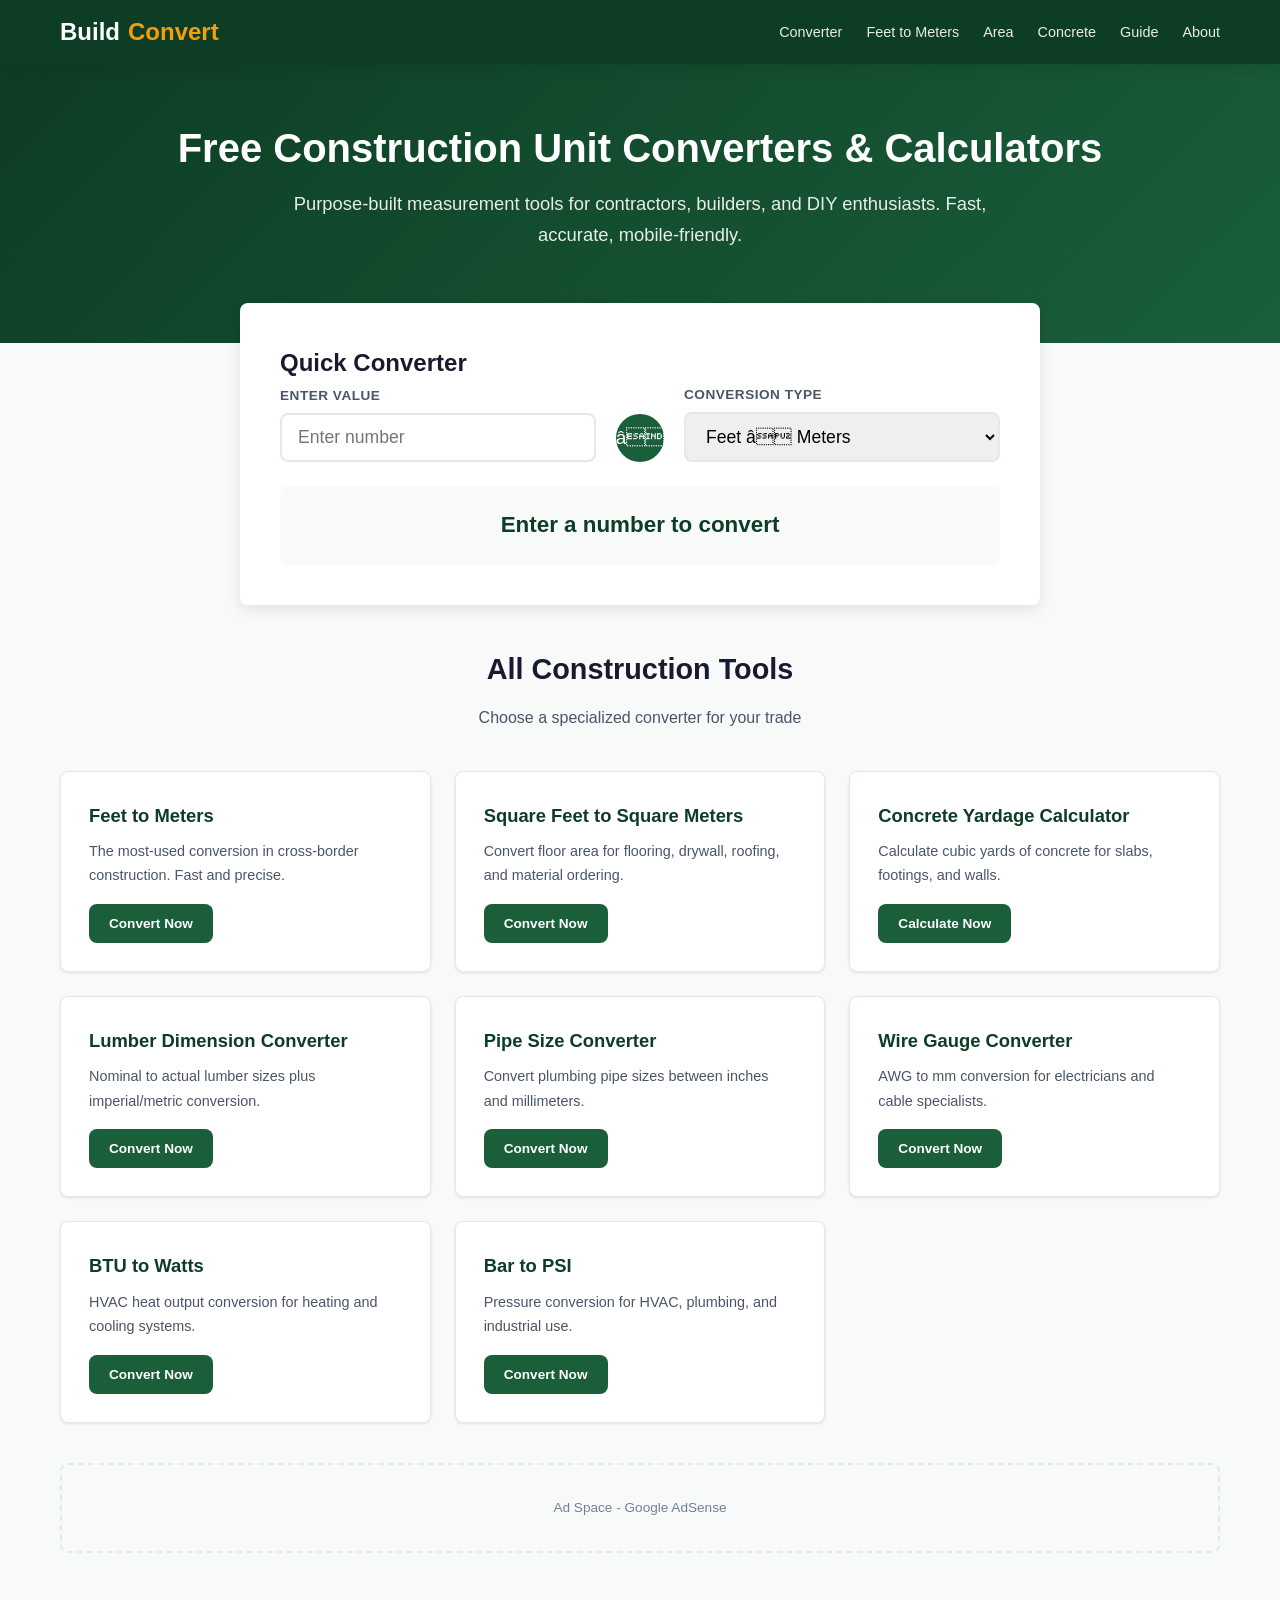
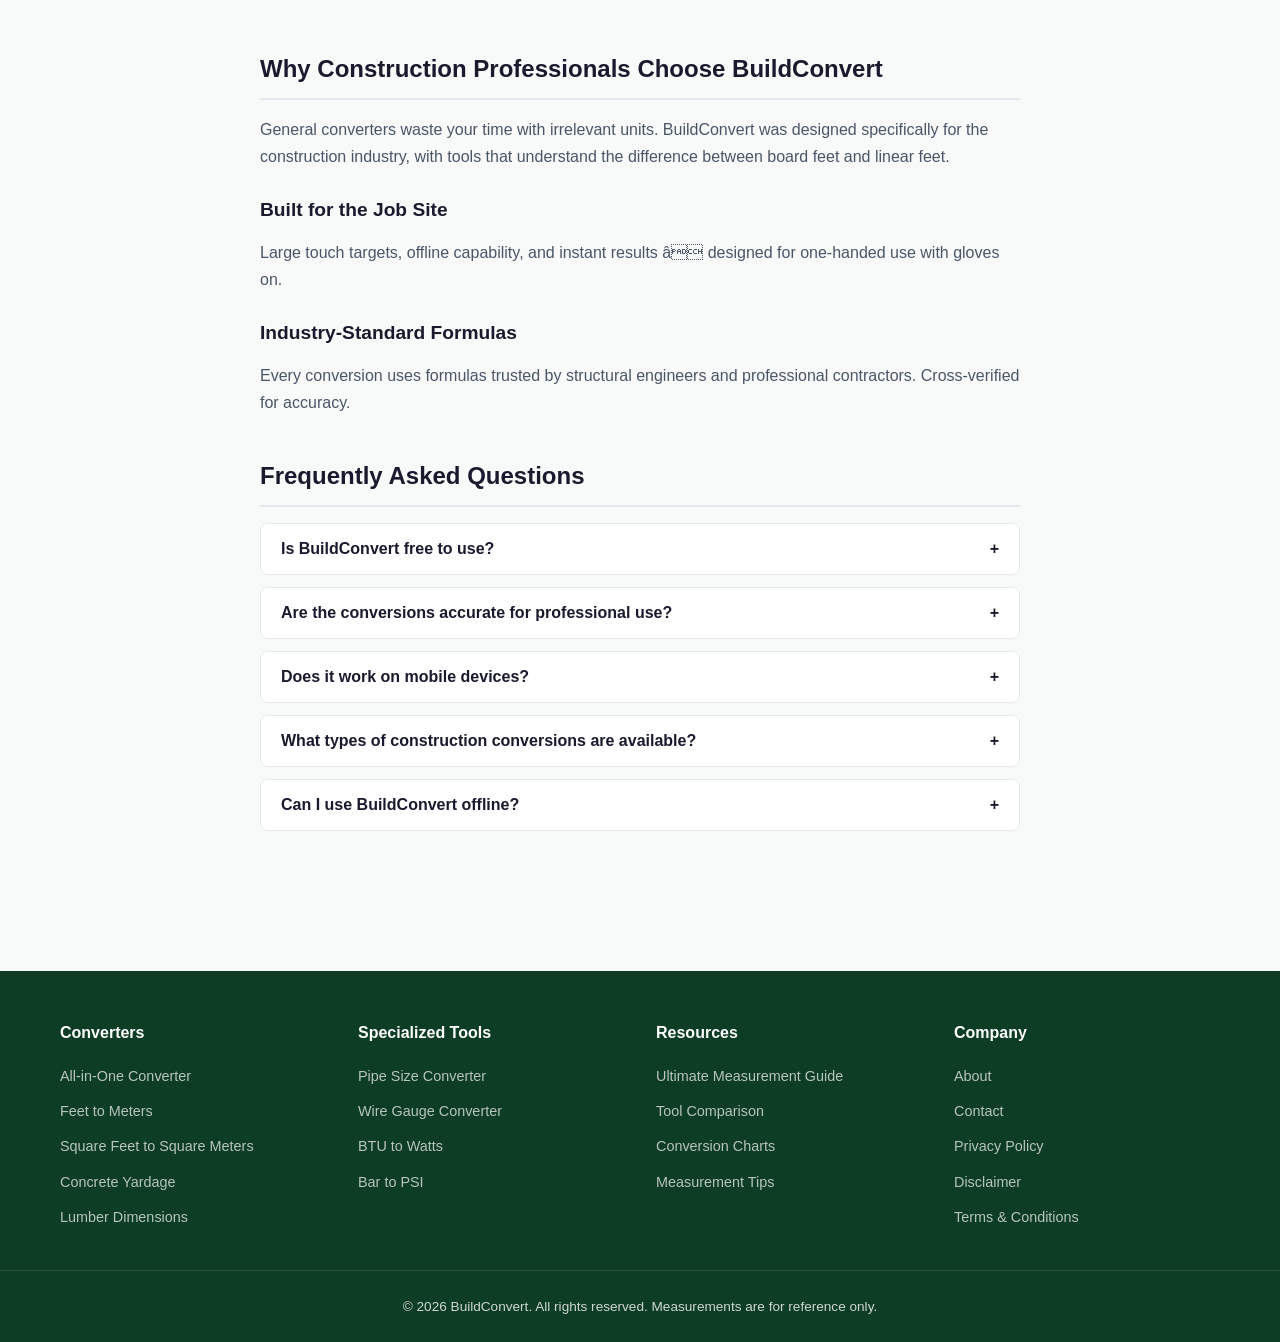
<file: index.html>
<!DOCTYPE html>
<html lang="en">
<head>
  <meta charset="UTF-8">
  <meta name="viewport" content="width=device-width, initial-scale=1.0">
  <title>BuildConvert - Free Construction Unit Converters & Calculators</title>
  <meta name="description" content="Free construction unit converters and calculators for contractors and DIY builders. Convert feet to meters, calculate concrete yardage, and more.">
  <link rel="canonical" href="https://buildconvert.com/">
  <meta name="robots" content="index, follow">
  <meta property="og:title" content="BuildConvert - Free Construction Unit Converters & Calculators">
  <meta property="og:description" content="Free construction unit converters and calculators for contractors and DIY builders. Convert feet to meters, calculate concrete yardage, and more.">
  <meta property="og:type" content="website">
  <meta property="og:url" content="https://buildconvert.com/">
  <meta name="twitter:card" content="summary">
  <link rel="stylesheet" href="/css/style.css">
  <link rel="icon" type="image/svg+xml" href="/favicon.svg">
</head>
<body>
  <header class="site-header">
    <nav class="nav-container">
      <a href="/" class="logo">Build<span>Convert</span></a>
      <ul class="nav-links">
        <li><a href="/construction-measurement-converter">Converter</a></li>
        <li><a href="/feet-to-meters-converter">Feet to Meters</a></li>
        <li><a href="/square-feet-to-square-meters">Area</a></li>
        <li><a href="/concrete-yardage-calculator">Concrete</a></li>
        <li><a href="/ultimate-guide-construction-measurements">Guide</a></li>
        <li><a href="/about">About</a></li>
      </ul>
      <button class="mobile-menu-btn" aria-label="Menu">â°</button>
    </nav>
  </header>
  <section class="hero">
    <div class="container">
      <h1>Free Construction Unit Converters & Calculators</h1>
      <p>Purpose-built measurement tools for contractors, builders, and DIY enthusiasts. Fast, accurate, mobile-friendly.</p>
    </div>
  </section>
  <div class="container">
    <div class="converter-section" id="converter" data-type="feet-meters">
      <h2>Quick Converter</h2>
      <div class="converter-form">
        <div class="form-group">
          <label for="conv-input">Enter Value</label>
          <input type="number" id="conv-input" placeholder="Enter number" step="any">
        </div>
        <button id="swap-btn" class="swap-btn" aria-label="Swap units">â</button>
        <div class="form-group">
          <label>Conversion Type</label>
          <select id="conv-select" onchange="document.getElementById('converter').dataset.type=this.value;document.getElementById('conv-input').dispatchEvent(new Event('input'))">
            <option value="feet-meters">Feet â Meters</option>
            <option value="meters-feet">Meters â Feet</option>
            <option value="inches-cm">Inches â Centimeters</option>
            <option value="sqft-sqm">Sq Feet â Sq Meters</option>
            <option value="lbs-kg">Pounds â Kilograms</option>
            <option value="gallons-liters">Gallons â Liters</option>
            <option value="bar-psi">Bar â PSI</option>
            <option value="btu-watts">BTU/hr â Watts</option>
          </select>
        </div>
      </div>
      <div class="result-display" id="conv-result">Enter a number to convert</div>
    </div>
    <h2 style="text-align:center;margin:40px 0 10px;font-size:1.8rem;">All Construction Tools</h2>
    <p style="text-align:center;color:#4a5568;margin-bottom:32px;">Choose a specialized converter for your trade</p>
    <div class="tools-grid">
      <div class="tool-card"><h3>Feet to Meters</h3><p>The most-used conversion in cross-border construction. Fast and precise.</p><a href="/feet-to-meters-converter">Convert Now</a></div>
      <div class="tool-card"><h3>Square Feet to Square Meters</h3><p>Convert floor area for flooring, drywall, roofing, and material ordering.</p><a href="/square-feet-to-square-meters">Convert Now</a></div>
      <div class="tool-card"><h3>Concrete Yardage Calculator</h3><p>Calculate cubic yards of concrete for slabs, footings, and walls.</p><a href="/concrete-yardage-calculator">Calculate Now</a></div>
      <div class="tool-card"><h3>Lumber Dimension Converter</h3><p>Nominal to actual lumber sizes plus imperial/metric conversion.</p><a href="/lumber-dimension-converter">Convert Now</a></div>
      <div class="tool-card"><h3>Pipe Size Converter</h3><p>Convert plumbing pipe sizes between inches and millimeters.</p><a href="/plumbing-pipe-size-converter">Convert Now</a></div>
      <div class="tool-card"><h3>Wire Gauge Converter</h3><p>AWG to mm conversion for electricians and cable specialists.</p><a href="/wire-gauge-converter-awg-mm">Convert Now</a></div>
      <div class="tool-card"><h3>BTU to Watts</h3><p>HVAC heat output conversion for heating and cooling systems.</p><a href="/btu-to-watts-hvac-converter">Convert Now</a></div>
      <div class="tool-card"><h3>Bar to PSI</h3><p>Pressure conversion for HVAC, plumbing, and industrial use.</p><a href="/bar-to-psi-hvac-converter">Convert Now</a></div>
    </div>
    <div class="ad-slot">Ad Space - Google AdSense</div>
    <div class="content-section">
      <h2>Why Construction Professionals Choose BuildConvert</h2>
      <p>General converters waste your time with irrelevant units. BuildConvert was designed specifically for the construction industry, with tools that understand the difference between board feet and linear feet.</p>
      <h3>Built for the Job Site</h3>
      <p>Large touch targets, offline capability, and instant results â designed for one-handed use with gloves on.</p>
      <h3>Industry-Standard Formulas</h3>
      <p>Every conversion uses formulas trusted by structural engineers and professional contractors. Cross-verified for accuracy.</p>
      <div class="faq-section">
        <h2>Frequently Asked Questions</h2>
        <div class="faq-item"><button class="faq-question">Is BuildConvert free to use? <span class="faq-icon">+</span></button><div class="faq-answer"><p>Yes, all BuildConvert tools are 100% free. No signup, no hidden fees.</p></div></div>
        <div class="faq-item"><button class="faq-question">Are the conversions accurate for professional use? <span class="faq-icon">+</span></button><div class="faq-answer"><p>Our tools use industry-standard conversion factors verified against NIST standards. Always verify critical measurements with professional instruments.</p></div></div>
        <div class="faq-item"><button class="faq-question">Does it work on mobile devices? <span class="faq-icon">+</span></button><div class="faq-answer"><p>Yes, every tool is optimized for mobile use with large inputs and instant results â perfect for on-site use.</p></div></div>
        <div class="faq-item"><button class="faq-question">What types of construction conversions are available? <span class="faq-icon">+</span></button><div class="faq-answer"><p>We cover linear measurements, area, volume, weight, pressure, temperature, wire gauge, pipe sizes, and more.</p></div></div>
        <div class="faq-item"><button class="faq-question">Can I use BuildConvert offline? <span class="faq-icon">+</span></button><div class="faq-answer"><p>Bookmark any tool page and it works even with poor connectivity â all calculations run in your browser.</p></div></div>
      </div>
    </div>
  </div>
  <footer class="site-footer">
    <div class="footer-grid">
      <div class="footer-col">
        <h4>Converters</h4>
        <ul>
          <li><a href="/construction-measurement-converter">All-in-One Converter</a></li>
          <li><a href="/feet-to-meters-converter">Feet to Meters</a></li>
          <li><a href="/square-feet-to-square-meters">Square Feet to Square Meters</a></li>
          <li><a href="/concrete-yardage-calculator">Concrete Yardage</a></li>
          <li><a href="/lumber-dimension-converter">Lumber Dimensions</a></li>
        </ul>
      </div>
      <div class="footer-col">
        <h4>Specialized Tools</h4>
        <ul>
          <li><a href="/plumbing-pipe-size-converter">Pipe Size Converter</a></li>
          <li><a href="/wire-gauge-converter-awg-mm">Wire Gauge Converter</a></li>
          <li><a href="/btu-to-watts-hvac-converter">BTU to Watts</a></li>
          <li><a href="/bar-to-psi-hvac-converter">Bar to PSI</a></li>
        </ul>
      </div>
      <div class="footer-col">
        <h4>Resources</h4>
        <ul>
          <li><a href="/ultimate-guide-construction-measurements">Ultimate Measurement Guide</a></li>
          <li><a href="/best-construction-converter-tool">Tool Comparison</a></li>
          <li><a href="/blog/feet-meters-conversion-chart">Conversion Charts</a></li>
          <li><a href="/blog/contractor-measurement-tips">Measurement Tips</a></li>
        </ul>
      </div>
      <div class="footer-col">
        <h4>Company</h4>
        <ul>
          <li><a href="/about">About</a></li>
          <li><a href="/contact">Contact</a></li>
          <li><a href="/privacy-policy">Privacy Policy</a></li>
          <li><a href="/disclaimer">Disclaimer</a></li>
          <li><a href="/terms">Terms & Conditions</a></li>
        </ul>
      </div>
    </div>
    <div class="footer-bottom">
      <p>&copy; 2026 BuildConvert. All rights reserved. Measurements are for reference only.</p>
    </div>
  </footer>
  <script src="/js/main.js"></script>
</body>
</html>
</file>
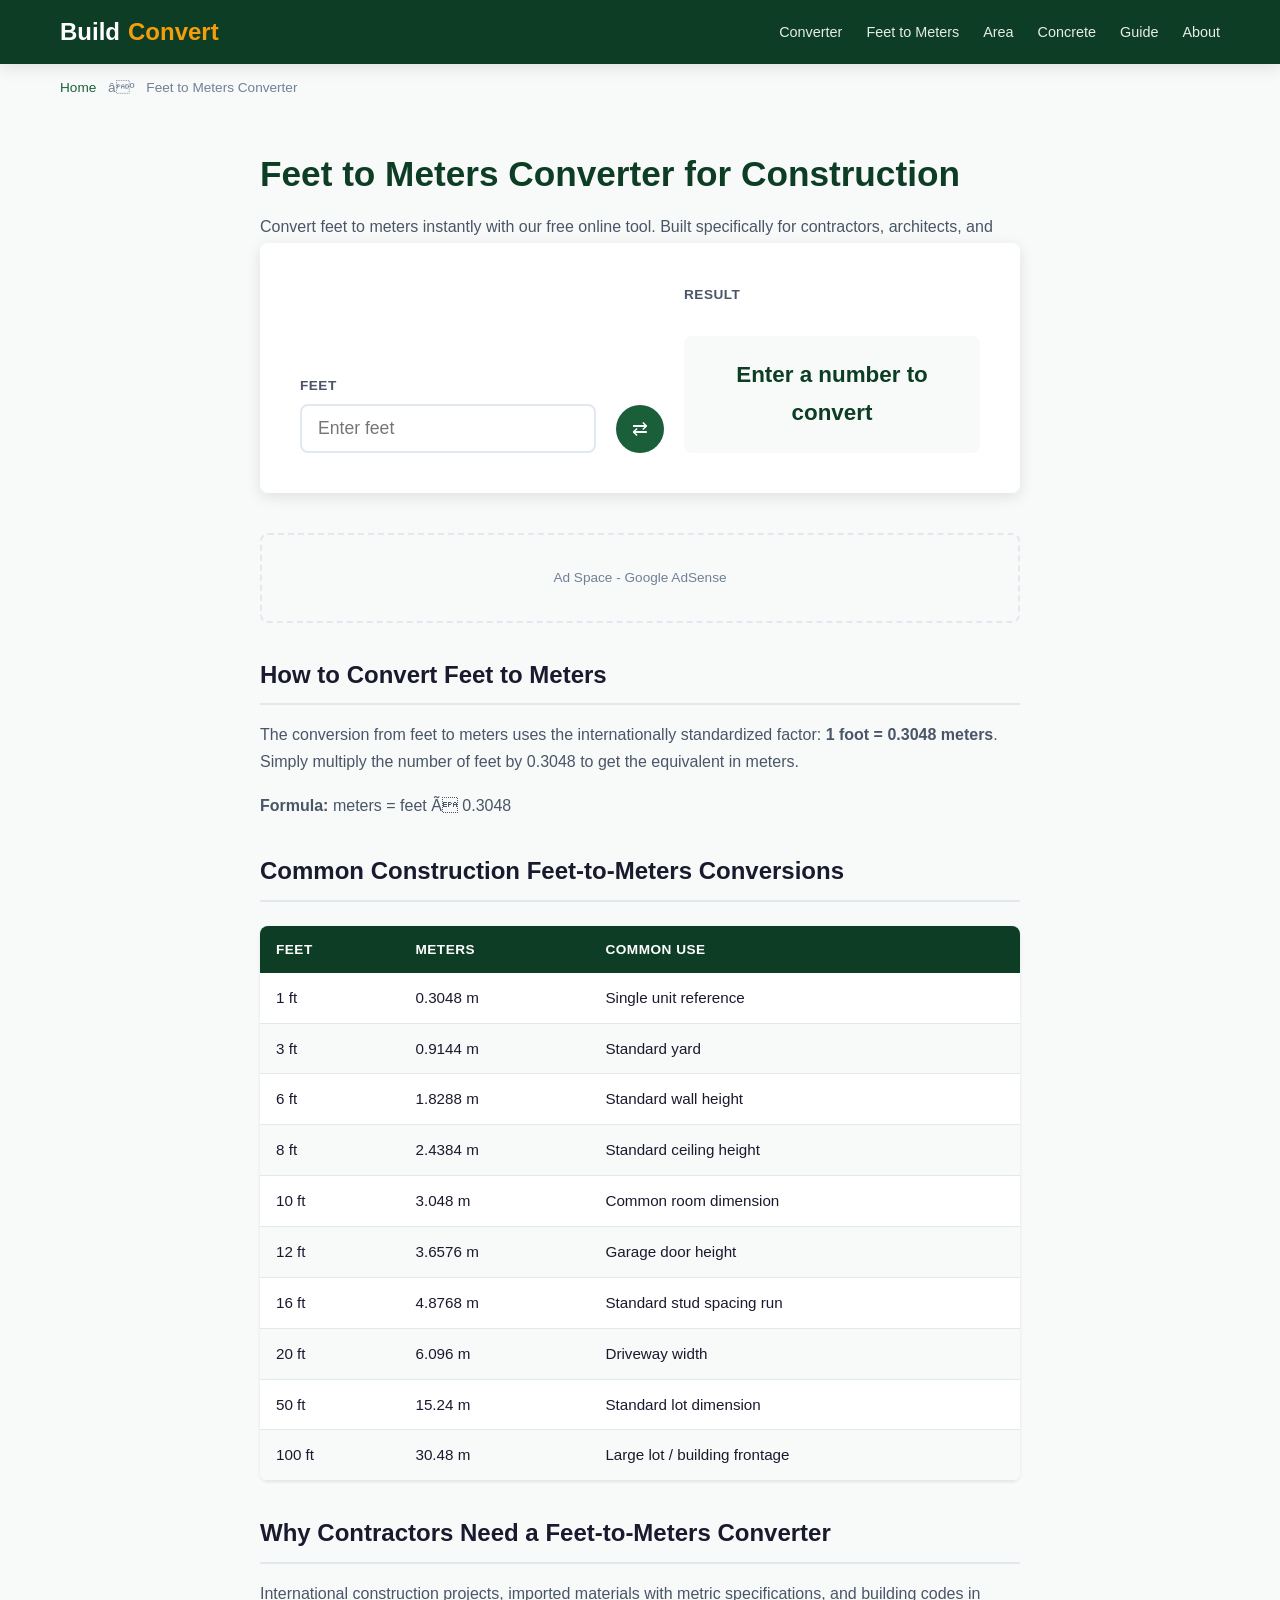
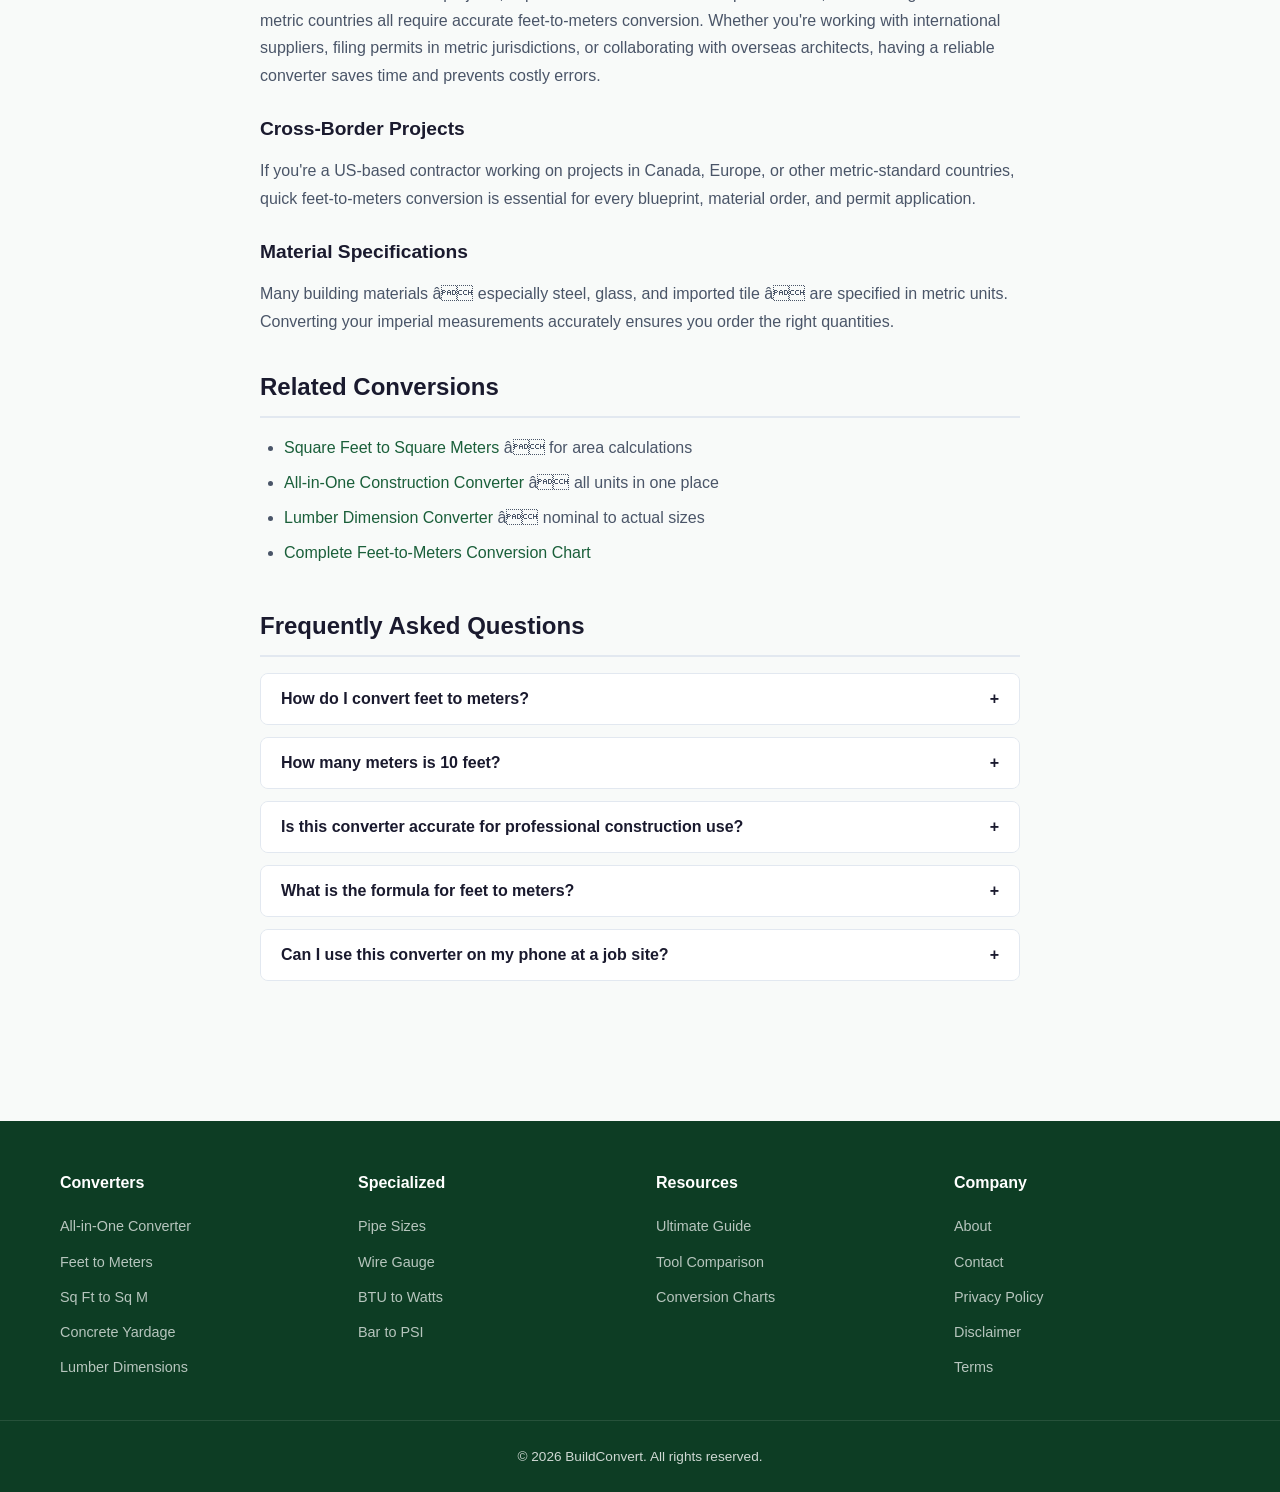
<file: feet-to-meters-converter/index.html>
<!DOCTYPE html>
<html lang="en">
<head>
  <meta charset="UTF-8">
  <meta name="viewport" content="width=device-width, initial-scale=1.0">
  <title>Feet to Meters Converter | Free Online Tool | BuildConvert</title>
  <meta name="description" content="Convert feet to meters instantly with our free construction converter. Accurate, fast, mobile-friendly tool built for contractors and builders.">
  <link rel="canonical" href="https://buildconvert.com/feet-to-meters-converter">
  <meta name="robots" content="index, follow">
  <meta property="og:title" content="Feet to Meters Converter | Free Online Tool | BuildConvert">
  <meta property="og:description" content="Convert feet to meters instantly with our free construction converter.">
  <meta property="og:type" content="website">
  <link rel="stylesheet" href="/css/style.css">
  <link rel="icon" type="image/svg+xml" href="/favicon.svg">
  <script type="application/ld+json">
  {
    "@context": "https://schema.org",
    "@type": "WebApplication",
    "name": "Feet to Meters Converter",
    "url": "https://buildconvert.com/feet-to-meters-converter",
    "applicationCategory": "UtilityApplication",
    "operatingSystem": "Any",
    "offers": { "@type": "Offer", "price": "0", "priceCurrency": "USD" },
    "description": "Free feet to meters converter for construction professionals."
  }
  </script>
  <script type="application/ld+json">
  {
    "@context": "https://schema.org",
    "@type": "FAQPage",
    "mainEntity": [
      {"@type": "Question", "name": "How do I convert feet to meters?", "acceptedAnswer": {"@type": "Answer", "text": "Multiply the number of feet by 0.3048 to get the equivalent in meters."}},
      {"@type": "Question", "name": "How many meters is 10 feet?", "acceptedAnswer": {"@type": "Answer", "text": "10 feet equals 3.048 meters."}},
      {"@type": "Question", "name": "Is this converter accurate for construction use?", "acceptedAnswer": {"@type": "Answer", "text": "Yes, our converter uses the internationally recognized conversion factor of 0.3048 meters per foot."}},
      {"@type": "Question", "name": "What is the formula for feet to meters?", "acceptedAnswer": {"@type": "Answer", "text": "meters = feet x 0.3048"}},
      {"@type": "Question", "name": "Can I use this on my phone at a job site?", "acceptedAnswer": {"@type": "Answer", "text": "Yes, BuildConvert is fully mobile-optimized with large touch targets for on-site use."}}
    ]
  }
  </script>
  <script type="application/ld+json">
  {
    "@context": "https://schema.org",
    "@type": "BreadcrumbList",
    "itemListElement": [
      {"@type": "ListItem", "position": 1, "name": "Home", "item": "https://buildconvert.com/"},
      {"@type": "ListItem", "position": 2, "name": "Feet to Meters Converter", "item": "https://buildconvert.com/feet-to-meters-converter"}
    ]
  }
  </script>
</head>
<body>
  <header class="site-header">
    <nav class="nav-container">
      <a href="/" class="logo">Build<span>Convert</span></a>
      <ul class="nav-links">
        <li><a href="/construction-measurement-converter">Converter</a></li>
        <li><a href="/feet-to-meters-converter">Feet to Meters</a></li>
        <li><a href="/square-feet-to-square-meters">Area</a></li>
        <li><a href="/concrete-yardage-calculator">Concrete</a></li>
        <li><a href="/ultimate-guide-construction-measurements">Guide</a></li>
        <li><a href="/about">About</a></li>
      </ul>
      <button class="mobile-menu-btn" aria-label="Menu">&#9776;</button>
    </nav>
  </header>
  <div class="container">
    <div class="breadcrumb">
      <a href="/">Home</a> <span>âº</span> Feet to Meters Converter
    </div>
    <div class="content-section">
      <h1>Feet to Meters Converter for Construction</h1>
      <p>Convert feet to meters instantly with our free online tool. Built specifically for contractors, architects, and builders who need accurate imperial-to-metric conversions on the job site.</p>
      
      <div class="converter-section" id="converter" data-type="feet-meters">
        <div class="converter-form">
          <div class="form-group">
            <label for="conv-input">Feet</label>
            <input type="number" id="conv-input" placeholder="Enter feet" step="any">
          </div>
          <button id="swap-btn" class="swap-btn" aria-label="Swap">&#8644;</button>
          <div class="form-group">
            <label>Result</label>
            <div class="result-display" id="conv-result">Enter a number to convert</div>
          </div>
        </div>
      </div>

      <div class="ad-slot">Ad Space - Google AdSense</div>

      <h2>How to Convert Feet to Meters</h2>
      <p>The conversion from feet to meters uses the internationally standardized factor: <strong>1 foot = 0.3048 meters</strong>. Simply multiply the number of feet by 0.3048 to get the equivalent in meters.</p>
      <p><strong>Formula:</strong> meters = feet Ã 0.3048</p>
      
      <h2>Common Construction Feet-to-Meters Conversions</h2>
      <table class="ref-table">
        <thead><tr><th>Feet</th><th>Meters</th><th>Common Use</th></tr></thead>
        <tbody>
          <tr><td>1 ft</td><td>0.3048 m</td><td>Single unit reference</td></tr>
          <tr><td>3 ft</td><td>0.9144 m</td><td>Standard yard</td></tr>
          <tr><td>6 ft</td><td>1.8288 m</td><td>Standard wall height</td></tr>
          <tr><td>8 ft</td><td>2.4384 m</td><td>Standard ceiling height</td></tr>
          <tr><td>10 ft</td><td>3.048 m</td><td>Common room dimension</td></tr>
          <tr><td>12 ft</td><td>3.6576 m</td><td>Garage door height</td></tr>
          <tr><td>16 ft</td><td>4.8768 m</td><td>Standard stud spacing run</td></tr>
          <tr><td>20 ft</td><td>6.096 m</td><td>Driveway width</td></tr>
          <tr><td>50 ft</td><td>15.24 m</td><td>Standard lot dimension</td></tr>
          <tr><td>100 ft</td><td>30.48 m</td><td>Large lot / building frontage</td></tr>
        </tbody>
      </table>

      <h2>Why Contractors Need a Feet-to-Meters Converter</h2>
      <p>International construction projects, imported materials with metric specifications, and building codes in metric countries all require accurate feet-to-meters conversion. Whether you're working with international suppliers, filing permits in metric jurisdictions, or collaborating with overseas architects, having a reliable converter saves time and prevents costly errors.</p>
      
      <h3>Cross-Border Projects</h3>
      <p>If you're a US-based contractor working on projects in Canada, Europe, or other metric-standard countries, quick feet-to-meters conversion is essential for every blueprint, material order, and permit application.</p>
      
      <h3>Material Specifications</h3>
      <p>Many building materials â especially steel, glass, and imported tile â are specified in metric units. Converting your imperial measurements accurately ensures you order the right quantities.</p>

      <h2>Related Conversions</h2>
      <ul>
        <li><a href="/square-feet-to-square-meters">Square Feet to Square Meters</a> â for area calculations</li>
        <li><a href="/construction-measurement-converter">All-in-One Construction Converter</a> â all units in one place</li>
        <li><a href="/lumber-dimension-converter">Lumber Dimension Converter</a> â nominal to actual sizes</li>
        <li><a href="/blog/feet-meters-conversion-chart">Complete Feet-to-Meters Conversion Chart</a></li>
      </ul>

      <div class="faq-section">
        <h2>Frequently Asked Questions</h2>
        <div class="faq-item"><button class="faq-question">How do I convert feet to meters? <span class="faq-icon">+</span></button><div class="faq-answer"><p>Multiply the number of feet by 0.3048. For example, 10 feet Ã 0.3048 = 3.048 meters.</p></div></div>
        <div class="faq-item"><button class="faq-question">How many meters is 10 feet? <span class="faq-icon">+</span></button><div class="faq-answer"><p>10 feet equals exactly 3.048 meters.</p></div></div>
        <div class="faq-item"><button class="faq-question">Is this converter accurate for professional construction use? <span class="faq-icon">+</span></button><div class="faq-answer"><p>Yes, it uses the internationally recognized conversion factor (1 ft = 0.3048 m exactly). For critical structural measurements, always verify with calibrated instruments.</p></div></div>
        <div class="faq-item"><button class="faq-question">What is the formula for feet to meters? <span class="faq-icon">+</span></button><div class="faq-answer"><p>The formula is: meters = feet Ã 0.3048. This is the internationally standardized conversion factor.</p></div></div>
        <div class="faq-item"><button class="faq-question">Can I use this converter on my phone at a job site? <span class="faq-icon">+</span></button><div class="faq-answer"><p>Absolutely. BuildConvert is fully mobile-optimized with large touch targets designed for on-site use, even with gloves.</p></div></div>
      </div>
    </div>
  </div>
  <footer class="site-footer">
    <div class="footer-grid">
      <div class="footer-col"><h4>Converters</h4><ul><li><a href="/construction-measurement-converter">All-in-One Converter</a></li><li><a href="/feet-to-meters-converter">Feet to Meters</a></li><li><a href="/square-feet-to-square-meters">Sq Ft to Sq M</a></li><li><a href="/concrete-yardage-calculator">Concrete Yardage</a></li><li><a href="/lumber-dimension-converter">Lumber Dimensions</a></li></ul></div>
      <div class="footer-col"><h4>Specialized</h4><ul><li><a href="/plumbing-pipe-size-converter">Pipe Sizes</a></li><li><a href="/wire-gauge-converter-awg-mm">Wire Gauge</a></li><li><a href="/btu-to-watts-hvac-converter">BTU to Watts</a></li><li><a href="/bar-to-psi-hvac-converter">Bar to PSI</a></li></ul></div>
      <div class="footer-col"><h4>Resources</h4><ul><li><a href="/ultimate-guide-construction-measurements">Ultimate Guide</a></li><li><a href="/best-construction-converter-tool">Tool Comparison</a></li><li><a href="/blog/feet-meters-conversion-chart">Conversion Charts</a></li></ul></div>
      <div class="footer-col"><h4>Company</h4><ul><li><a href="/about">About</a></li><li><a href="/contact">Contact</a></li><li><a href="/privacy-policy">Privacy Policy</a></li><li><a href="/disclaimer">Disclaimer</a></li><li><a href="/terms">Terms</a></li></ul></div>
    </div>
    <div class="footer-bottom"><p>&copy; 2026 BuildConvert. All rights reserved.</p></div>
  </footer>
  <script src="/js/main.js"></script>
</body>
</html>
</file>
<file: css/style.css>
/* BuildConvert - Construction Unit Converter
   Production-ready CSS */

:root {
  --primary: #1a5f3a;
  --primary-dark: #0d3d24;
  --primary-light: #2d8a56;
  --secondary: #f59e0b;
  --secondary-dark: #d97706;
  --bg-light: #f8faf9;
  --bg-white: #ffffff;
  --text-dark: #1a1a2e;
  --text-gray: #4a5568;
  --text-light: #718096;
  --border: #e2e8f0;
  --shadow: 0 1px 3px rgba(0,0,0,0.1);
  --shadow-lg: 0 4px 15px rgba(0,0,0,0.1);
  --radius: 8px;
  --max-width: 1200px;
}

*, *::before, *::after {
  box-sizing: border-box;
  margin: 0;
  padding: 0;
}

html {
  scroll-behavior: smooth;
  font-size: 16px;
}

body {
  font-family: -apple-system, BlinkMacSystemFont, 'Segoe UI', Roboto, 'Helvetica Neue', Arial, sans-serif;
  color: var(--text-dark);
  background-color: var(--bg-light);
  line-height: 1.7;
}

.container {
  max-width: var(--max-width);
  margin: 0 auto;
  padding: 0 20px;
}

/* Header & Navigation */
.site-header {
  background: var(--primary-dark);
  color: white;
  padding: 0;
  position: sticky;
  top: 0;
  z-index: 1000;
  box-shadow: var(--shadow-lg);
}

.nav-container {
  max-width: var(--max-width);
  margin: 0 auto;
  padding: 0 20px;
  display: flex;
  justify-content: space-between;
  align-items: center;
  height: 64px;
}

.logo {
  font-size: 1.5rem;
  font-weight: 800;
  color: white;
  text-decoration: none;
  display: flex;
  align-items: center;
  gap: 8px;
}

.logo span {
  color: var(--secondary);
}

.nav-links {
  display: flex;
  list-style: none;
  gap: 24px;
  align-items: center;
}

.nav-links a {
  color: rgba(255,255,255,0.9);
  text-decoration: none;
  font-size: 0.9rem;
  font-weight: 500;
  transition: color 0.2s;
}

.nav-links a:hover {
  color: var(--secondary);
}

.mobile-menu-btn {
  display: none;
  background: none;
  border: none;
  color: white;
  font-size: 1.5rem;
  cursor: pointer;
}

/* Hero Section */
.hero {
  background: linear-gradient(135deg, var(--primary-dark) 0%, var(--primary) 100%);
  color: white;
  padding: 60px 0;
  text-align: center;
}

.hero h1 {
  font-size: 2.5rem;
  font-weight: 800;
  margin-bottom: 16px;
  line-height: 1.2;
}

.hero p {
  font-size: 1.15rem;
  opacity: 0.9;
  max-width: 700px;
  margin: 0 auto 32px;
}

/* Converter Tool */
.converter-section {
  background: var(--bg-white);
  border-radius: var(--radius);
  box-shadow: var(--shadow-lg);
  padding: 40px;
  margin: -40px auto 40px;
  max-width: 800px;
  position: relative;
  z-index: 10;
}

.converter-form {
  display: grid;
  grid-template-columns: 1fr auto 1fr;
  gap: 20px;
  align-items: end;
}

.form-group {
  display: flex;
  flex-direction: column;
  gap: 6px;
}

.form-group label {
  font-size: 0.85rem;
  font-weight: 600;
  color: var(--text-gray);
  text-transform: uppercase;
  letter-spacing: 0.5px;
}

.form-group input, .form-group select {
  padding: 12px 16px;
  border: 2px solid var(--border);
  border-radius: var(--radius);
  font-size: 1.1rem;
  font-family: inherit;
  transition: border-color 0.2s;
}

.form-group input:focus, .form-group select:focus {
  outline: none;
  border-color: var(--primary);
}

.swap-btn {
  background: var(--primary);
  color: white;
  border: none;
  width: 48px;
  height: 48px;
  border-radius: 50%;
  font-size: 1.2rem;
  cursor: pointer;
  transition: background 0.2s;
  display: flex;
  align-items: center;
  justify-content: center;
}

.swap-btn:hover {
  background: var(--primary-dark);
}

.result-display {
  margin-top: 24px;
  padding: 20px;
  background: var(--bg-light);
  border-radius: var(--radius);
  text-align: center;
  font-size: 1.4rem;
  font-weight: 700;
  color: var(--primary-dark);
}

/* Tool Grid */
.tools-grid {
  display: grid;
  grid-template-columns: repeat(auto-fill, minmax(280px, 1fr));
  gap: 24px;
  margin: 40px 0;
}

.tool-card {
  background: var(--bg-white);
  border-radius: var(--radius);
  padding: 28px;
  box-shadow: var(--shadow);
  transition: transform 0.2s, box-shadow 0.2s;
  border: 1px solid var(--border);
}

.tool-card:hover {
  transform: translateY(-3px);
  box-shadow: var(--shadow-lg);
}

.tool-card h3 {
  font-size: 1.15rem;
  margin-bottom: 8px;
  color: var(--primary-dark);
}

.tool-card p {
  color: var(--text-gray);
  font-size: 0.9rem;
  margin-bottom: 16px;
}

.tool-card a {
  display: inline-block;
  background: var(--primary);
  color: white;
  padding: 8px 20px;
  border-radius: var(--radius);
  text-decoration: none;
  font-size: 0.85rem;
  font-weight: 600;
  transition: background 0.2s;
}

.tool-card a:hover {
  background: var(--primary-dark);
}

/* Content Section */
.content-section {
  max-width: 800px;
  margin: 0 auto;
  padding: 40px 20px;
}

.content-section h1 {
  font-size: 2.2rem;
  margin-bottom: 16px;
  color: var(--primary-dark);
  line-height: 1.3;
}

.content-section h2 {
  font-size: 1.5rem;
  margin: 32px 0 16px;
  color: var(--text-dark);
  padding-bottom: 8px;
  border-bottom: 2px solid var(--border);
}

.content-section h3 {
  font-size: 1.2rem;
  margin: 24px 0 12px;
  color: var(--text-dark);
}

.content-section p {
  margin-bottom: 16px;
  color: var(--text-gray);
}

.content-section ul, .content-section ol {
  margin-bottom: 16px;
  padding-left: 24px;
}

.content-section li {
  margin-bottom: 8px;
  color: var(--text-gray);
}

.content-section a {
  color: var(--primary);
  text-decoration: none;
  font-weight: 500;
}

.content-section a:hover {
  text-decoration: underline;
}

/* Reference Table */
.ref-table {
  width: 100%;
  border-collapse: collapse;
  margin: 24px 0;
  background: var(--bg-white);
  border-radius: var(--radius);
  overflow: hidden;
  box-shadow: var(--shadow);
}

.ref-table th {
  background: var(--primary-dark);
  color: white;
  padding: 12px 16px;
  text-align: left;
  font-size: 0.85rem;
  text-transform: uppercase;
  letter-spacing: 0.5px;
}

.ref-table td {
  padding: 12px 16px;
  border-bottom: 1px solid var(--border);
  font-size: 0.95rem;
}

.ref-table tr:nth-child(even) {
  background: var(--bg-light);
}

/* FAQ Section */
.faq-section {
  margin: 40px 0;
}

.faq-item {
  border: 1px solid var(--border);
  border-radius: var(--radius);
  margin-bottom: 12px;
  overflow: hidden;
}

.faq-question {
  width: 100%;
  padding: 16px 20px;
  background: var(--bg-white);
  border: none;
  text-align: left;
  font-size: 1rem;
  font-weight: 600;
  cursor: pointer;
  display: flex;
  justify-content: space-between;
  align-items: center;
  font-family: inherit;
  color: var(--text-dark);
}

.faq-question:hover {
  background: var(--bg-light);
}

.faq-answer {
  padding: 0 20px;
  max-height: 0;
  overflow: hidden;
  transition: max-height 0.3s, padding 0.3s;
}

.faq-answer.active {
  max-height: 500px;
  padding: 0 20px 16px;
}

/* Breadcrumb */
.breadcrumb {
  padding: 12px 0;
  font-size: 0.85rem;
  color: var(--text-light);
}

.breadcrumb a {
  color: var(--primary);
  text-decoration: none;
}

.breadcrumb a:hover {
  text-decoration: underline;
}

.breadcrumb span {
  margin: 0 8px;
}

/* Footer */
.site-footer {
  background: var(--primary-dark);
  color: rgba(255,255,255,0.8);
  padding: 48px 0 24px;
  margin-top: 60px;
}

.footer-grid {
  display: grid;
  grid-template-columns: repeat(auto-fit, minmax(200px, 1fr));
  gap: 32px;
  max-width: var(--max-width);
  margin: 0 auto;
  padding: 0 20px;
}

.footer-col h4 {
  color: white;
  margin-bottom: 16px;
  font-size: 1rem;
}

.footer-col ul {
  list-style: none;
}

.footer-col li {
  margin-bottom: 8px;
}

.footer-col a {
  color: rgba(255,255,255,0.7);
  text-decoration: none;
  font-size: 0.9rem;
  transition: color 0.2s;
}

.footer-col a:hover {
  color: var(--secondary);
}

.footer-bottom {
  text-align: center;
  padding-top: 24px;
  margin-top: 32px;
  border-top: 1px solid rgba(255,255,255,0.1);
  font-size: 0.85rem;
}

/* Ad Placeholder */
.ad-slot {
  background: var(--bg-light);
  border: 2px dashed var(--border);
  border-radius: var(--radius);
  padding: 20px;
  text-align: center;
  color: var(--text-light);
  font-size: 0.85rem;
  margin: 24px 0;
  min-height: 90px;
  display: flex;
  align-items: center;
  justify-content: center;
}

/* Responsive */
@media (max-width: 768px) {
  .hero h1 { font-size: 1.8rem; }
  .converter-form { grid-template-columns: 1fr; }
  .swap-btn { margin: 0 auto; }
  .nav-links { display: none; }
  .mobile-menu-btn { display: block; }
  .nav-links.active {
    display: flex;
    flex-direction: column;
    position: absolute;
    top: 64px;
    left: 0;
    right: 0;
    background: var(--primary-dark);
    padding: 20px;
    gap: 16px;
  }
  .content-section h1 { font-size: 1.6rem; }
  .converter-section { padding: 24px; margin: -20px 12px 24px; }
}
</file>
